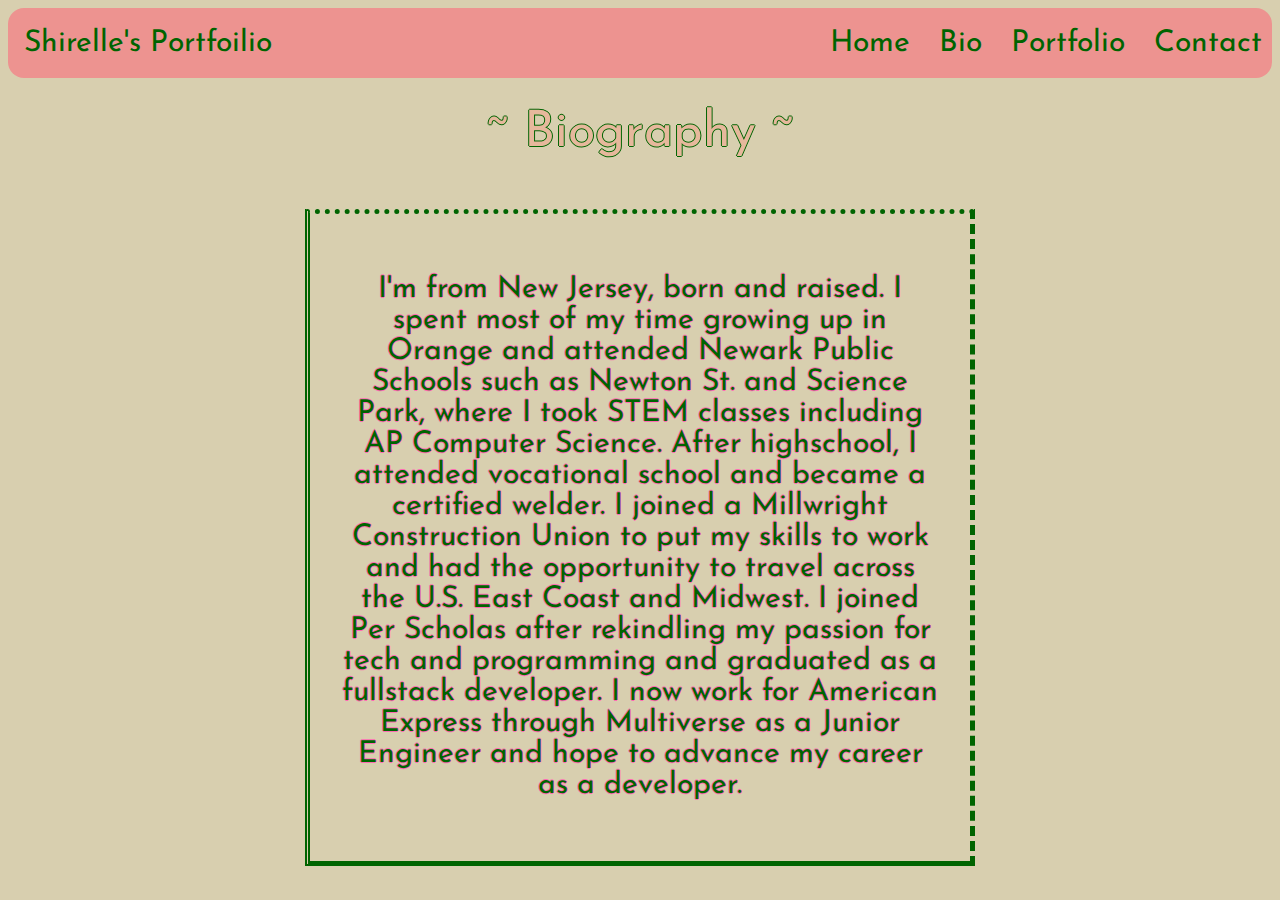
<file: bio.html>
<!DOCTYPE html>
<html lang="en">
<head>
    <meta charset="UTF-8">
    <meta http-equiv="X-UA-Compatible" content="IE=edge">
    <meta name="viewport" content="width=device-width, initial-scale=1.0">
    <title>Bio</title>
    <link rel="stylesheet" href="stylesheet.css">
    <link rel="stylesheet" href="biostyle.css">
</head>
<body>
    <div class="topnav">
        <div id="title">
            Shirelle's Portfoilio
        </div>
        <div class="navItems">
            <a class="items" href="/">Home</a>
            <a class="items" href="/bio.html">Bio</a>
            <a class="items" href="/portfolio.html">Portfolio</a>
            <a class="items" href="/contact.html">Contact</a>
        </div>
    </div>

    <div id="bio_title">~ Biography ~</div>

    <div class="biography">
        <div class="inner_bio">
            <p id="bio">
                I'm from New Jersey, born and raised. I spent most of my time growing up in Orange and attended Newark Public Schools such as Newton St. and Science Park, where I took STEM classes including AP Computer Science. After highschool, I attended vocational school and became a certified welder. I joined a Millwright Construction Union to put my skills to work and had the opportunity to travel across the U.S. East Coast and Midwest. I joined Per Scholas after rekindling my passion for tech and programming and graduated as a fullstack developer. I now work for American Express through Multiverse as a Junior Engineer and hope to advance my career as a developer.
            </p>
        </div>
    </div>

</body>
</html>
</file>
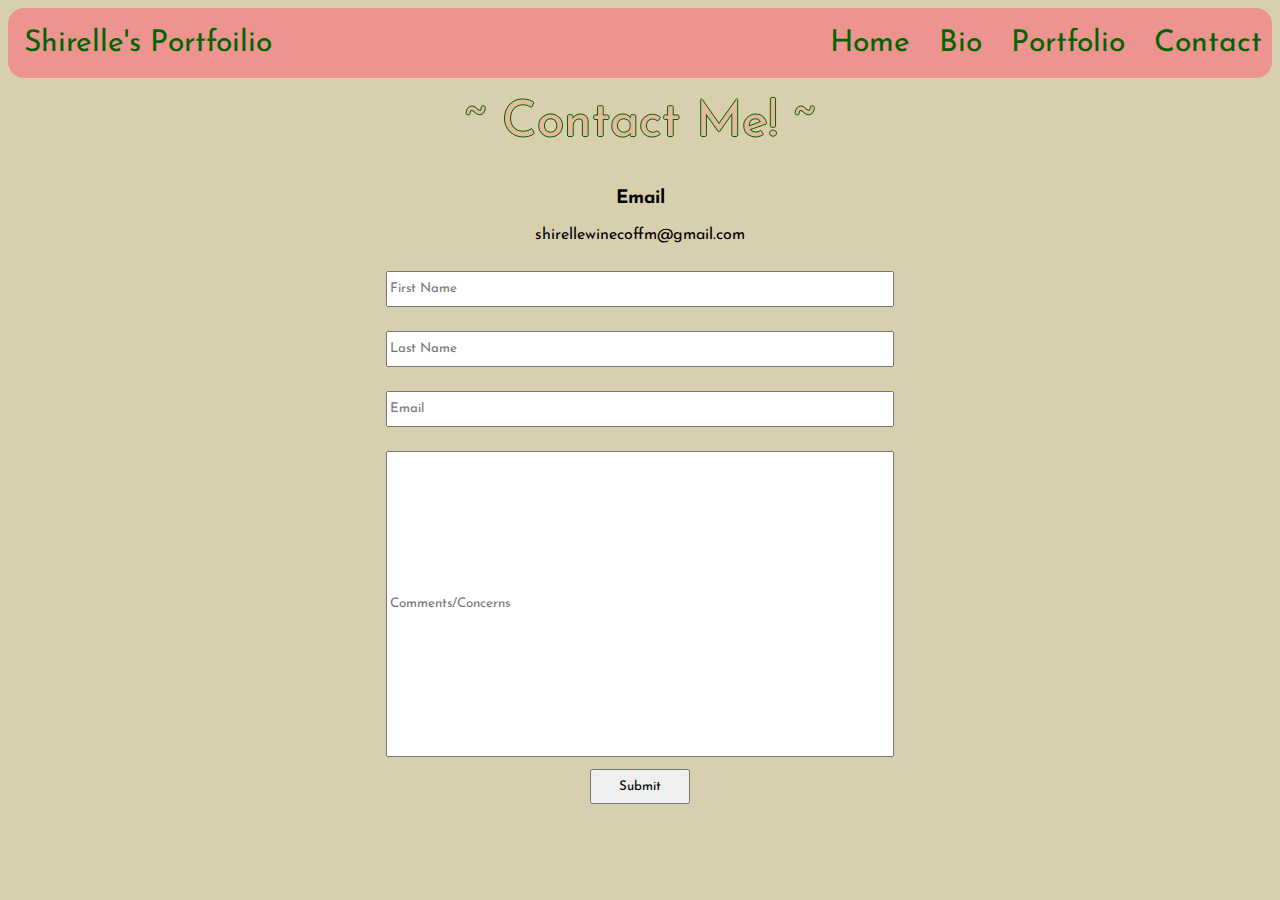
<file: contact.html>
<!DOCTYPE html>
<html lang="en">
<head>
    <meta charset="UTF-8">
    <meta http-equiv="X-UA-Compatible" content="IE=edge">
    <meta name="viewport" content="width=device-width, initial-scale=1.0">
    <title>Contact</title>
    <link rel="stylesheet" href="stylesheet.css">
    <link rel="stylesheet" href="contactstyle.css">
</head>
<body>
    <div class="topnav">
        <div id="title">
            Shirelle's Portfoilio
        </div>
        <div class="navItems">
            <a class="items" href="/">Home</a>
            <a class="items" href="/bio.html">Bio</a>
            <a class="items" href="/portfolio.html">Portfolio</a>
            <a class="items" href="/contact.html">Contact</a>
        </div>
    </div>

    <div id="contact_title">
        ~ Contact Me! ~
    </div>

    <div id="contact-info">
        <h3>Email</h3>
        <p>shirellewinecoffm@gmail.com</p>
    </div>
    <div id="form">
    <form >
        <input class="input" type="text" id="fname" name="fname" placeholder="First Name"><br>
        <input class="input" type="text" id="lname" name="lname" placeholder="Last Name"><br>
        <input class="input" type="text" id="email" name="email" placeholder="Email"><br>
        <input class="input" id="concerns" type="text" id="qa" name="questions" placeholder="Comments/Concerns"><br>
        <div id="button"> <input id="submit" type="submit" value="Submit"> </div>
       
      </form> 
    </div>
</body>
</html>
</file>
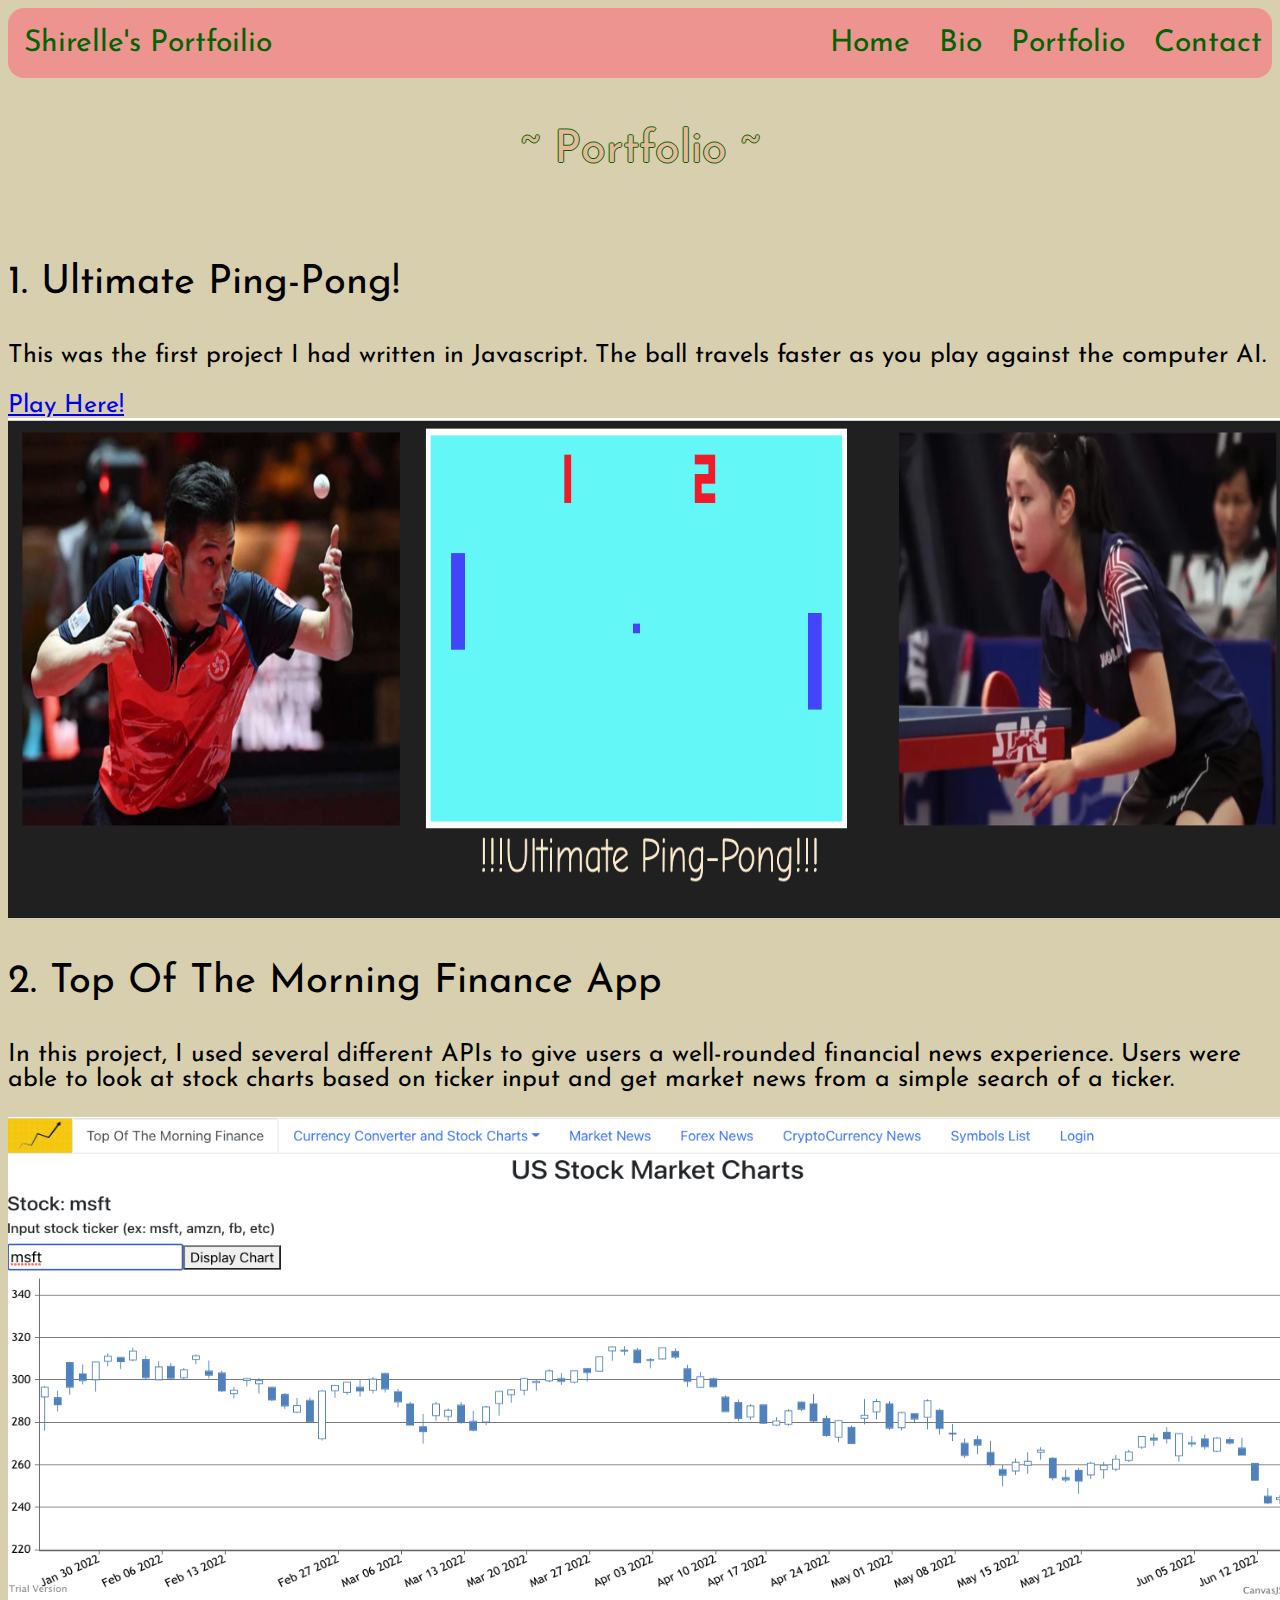
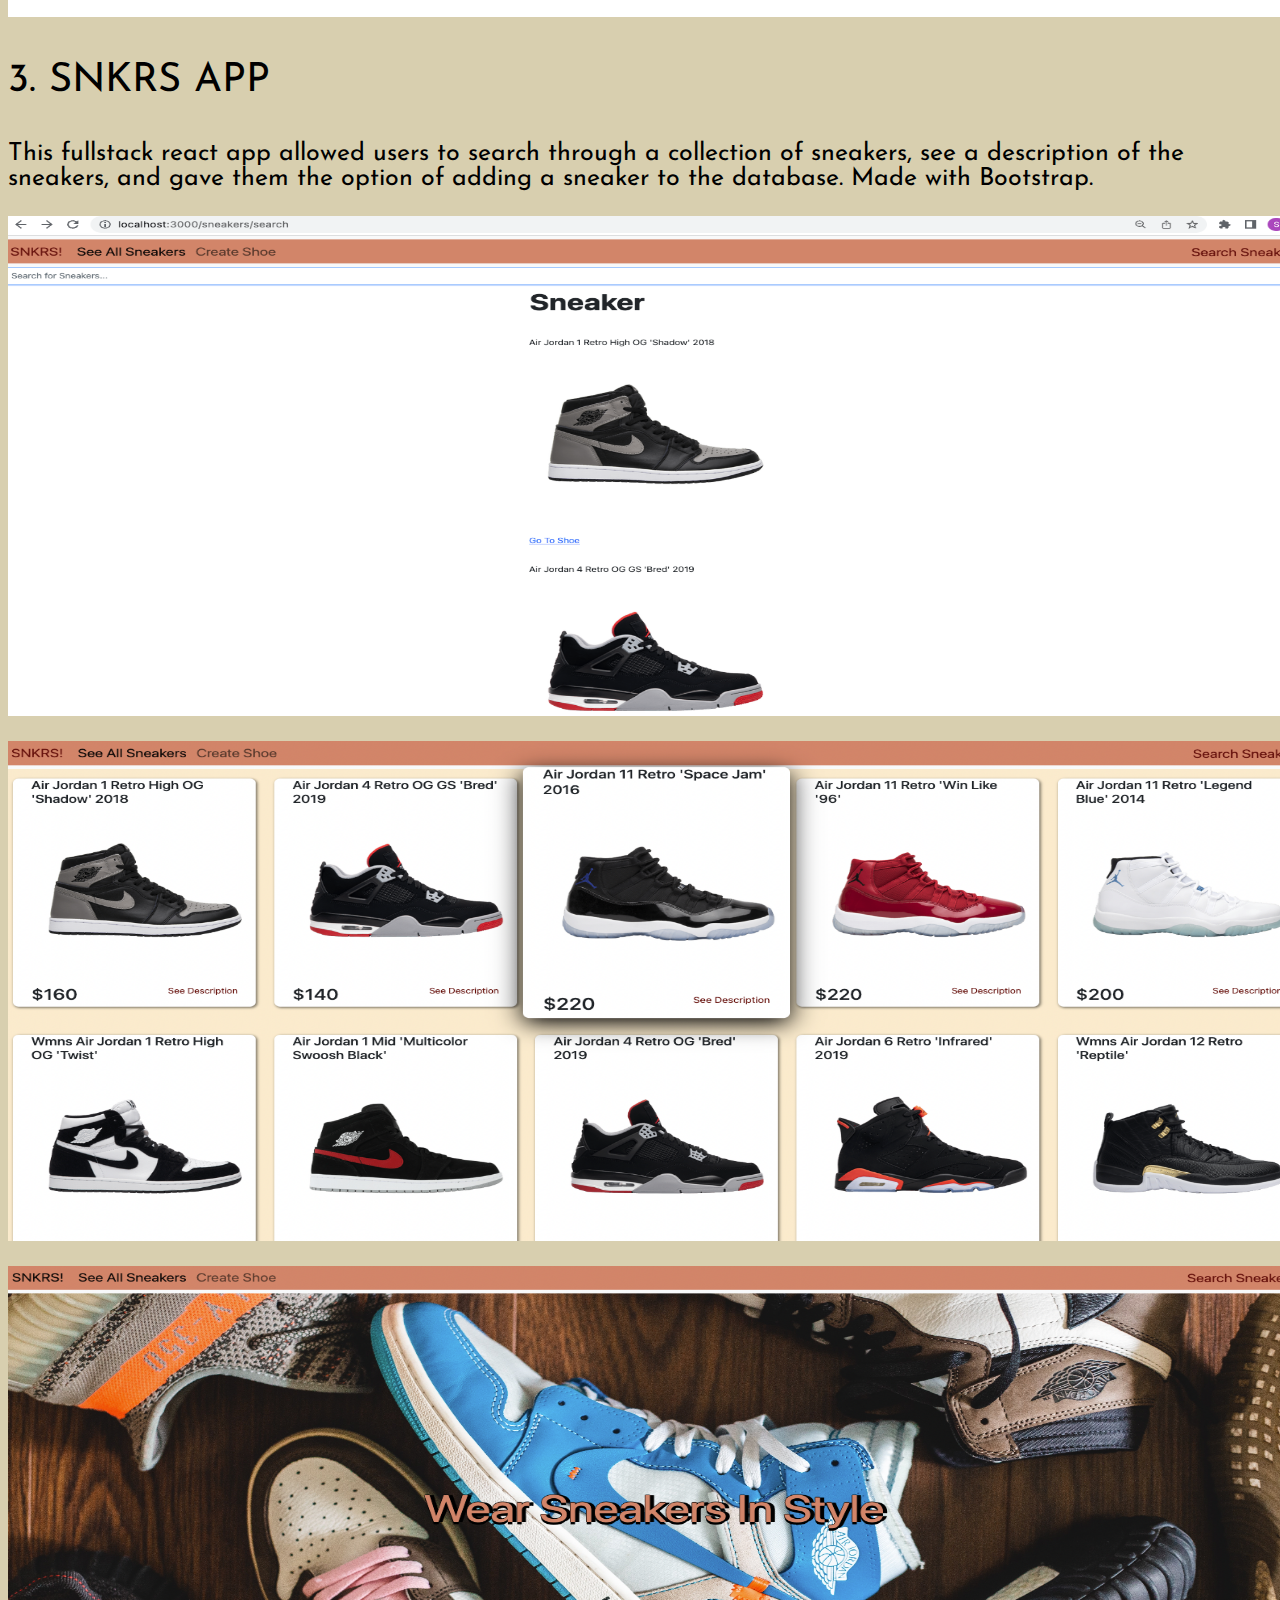
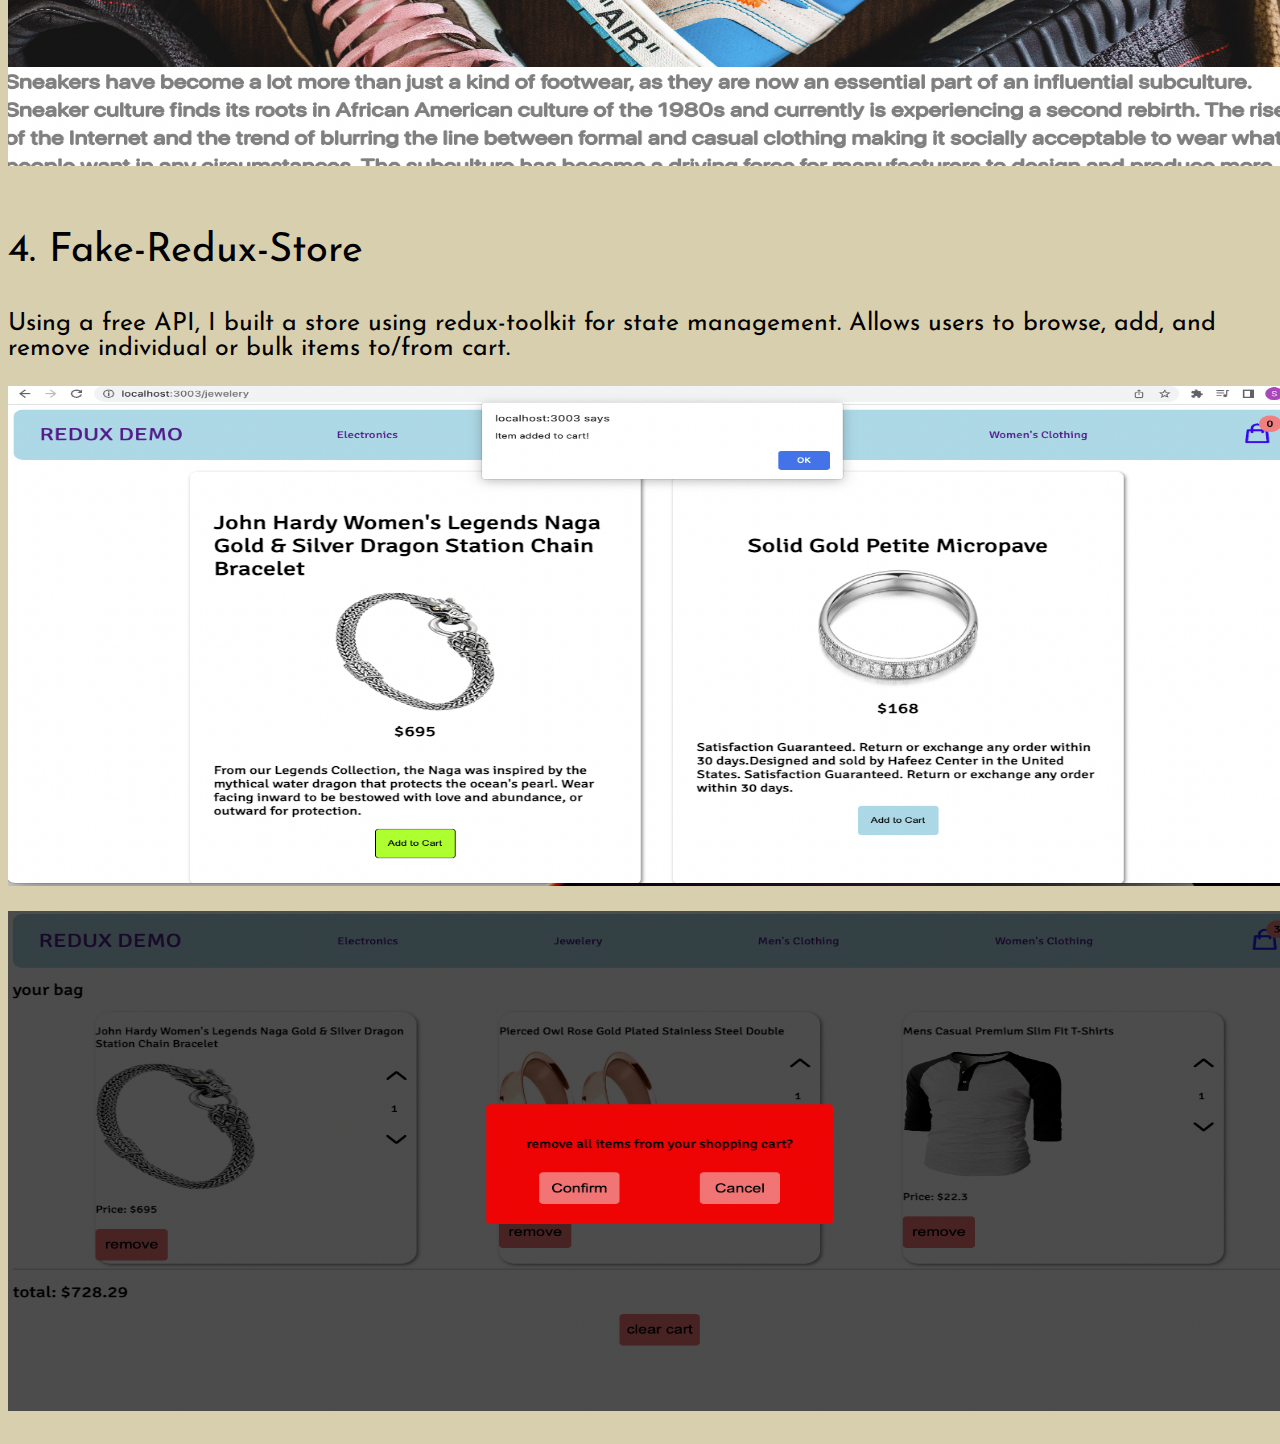
<file: portfolio.html>
<!DOCTYPE html>
<html lang="en">
<head>
    <meta charset="UTF-8">
    <meta http-equiv="X-UA-Compatible" content="IE=edge">
    <meta name="viewport" content="width=device-width, initial-scale=1.0">
    <title>Portfolio</title>
    <link rel="stylesheet" href="stylesheet.css">
    <link rel="stylesheet" href="portstyle.css">
</head>
<body>
    <div class="topnav">
        <div id="title">
            Shirelle's Portfoilio
        </div>
        <div class="navItems">
            <a class="items" href="/">Home</a>
            <a class="items" href="/bio.html">Bio</a>
            <a class="items" href="/portfolio.html">Portfolio</a>
            <a class="items" href="/contact.html">Contact</a>
        </div>
    </div>

        <div id="port_title">~ Portfolio ~</div>

        <p class="project_title">1. Ultimate Ping-Pong!</p>
        <p class="project_description">This was the first project I had written in Javascript. The ball travels faster as you play against the computer AI. </p>
        <a class="project_description" href="https://ecstatic-knuth-bf218a.netlify.app/">Play Here!</a>
        <div id="ping">
            <img id = "pingpong" src="pics/pingpong.png" alt="ping-pong">
        </div>

        <p class="project_title">2. Top Of The Morning Finance App</p>
        <p class="project_description">In this project, I used several different APIs to give users a well-rounded financial news experience. Users were able to look at stock charts based on ticker input and get market news from a simple search of a ticker.</p>
        <img id="totmfapp" src="pics/totmf.png" alt="totmf app">

        <p class="project_title">3. SNKRS APP</p>
        <p class="project_description">This fullstack react app allowed users to search through a collection of sneakers, see a description of the sneakers, and gave them the option of adding a sneaker to the database. Made with Bootstrap. </p>
        <div class="snkrs-app-pics">
            <img id = "snkrspic1" src="pics/snkrspic1.png">
            <img id = "snkrspic2" src="pics/snkrspic2.png">
            <img id = "snkrspic3" src="pics/snkrspic3.png">
        </div>

        <p class="project_title">4. Fake-Redux-Store</p>
        <p class="project_description">Using a free API, I built a store using redux-toolkit for state management. Allows users to browse, add, and remove individual or bulk items to/from cart. </p>
        <div class="snkrs-app-pics">
            <img id = "storepic2" src="pics/storepic2.png">
            <img id = "storepic1" src="pics/storepic1.png">
        </div>
</body>
</html>
</file>
<file: stylesheet.css>
@import url('https://fonts.googleapis.com/css2?family=Josefin+Sans:ital@1&display=swap');

* {
    font-family: 'Josefin Sans', sans-serif;
}

body {
    background-color: #d8cfaf;

}

.topnav {
    background-color: #ed9390;
    border-radius: 1rem;
    height: 70px;
    font-size: 30px;
    display: flex;
    justify-content: space-between;
    align-items: center;
}

#title {
    margin: 1rem;
    color: darkgreen;
}

.items {
    text-decoration: none;
    color: darkgreen;
    padding: 10px;
}
.items:hover{
    background-color: #d8cfaf;
}

/* Parallax */

.parallax {
    /* The image used */
    background-image: url("https://media.wired.com/photos/5cc244c9af643e2f373ebb28/master/pass/Coding-Becomes-Criminal.jpg");

    /* Set a specific height */
    min-height: 400px;

    /* Create the parallax scrolling effect */
    background-attachment: fixed;
    background-position: center;
    background-repeat: no-repeat;
    background-size: cover;
}

#p1 {
    font-size: 30px;
}

/* Home Page */

#title_home {
    text-align: center;
    font-size: 50px;
    color: #e6b89c;
    text-shadow: -1px 0 darkgreen, 0 1px darkgreen, 1px 0 darkgreen, 0 -1px darkgreen;
}

#scroll_down {
    text-align: center;
    color: darkgreen;
    text-shadow: -1px 0 #e6b89c, 0 1px #e6b89c, 1px 0 #e6b89c, 0 -1px #e6b89c;
}

.list {
    display: flex;
    justify-content: space-between;
    width: auto;
    
}

#p2pics{
    width: 500px;
    height: 300px;
}

#p2{
    display: flex;
    align-items: center;
    text-align: center;
    color: darkgreen;
    font-size: 40px;
}
#girl_brainstorming {
    width: 500px;

}

@media screen and (max-width: 775px){
    .items{
        font-size: 15px;
    }
    
    .for_media{
        display: flex;
        flex-direction: column;
    }

    #p2{
        font-size: 12px;
    }

    #p2pics{
        width: 200px;
    }
}
</file>
<file: biostyle.css>
#bio_title{
    text-align: center;
    font-size: 50px;
    color: #e6b89c;
    text-shadow: -1px 0 darkgreen, 0 1px darkgreen, 1px 0 darkgreen, 0 -1px darkgreen;
    padding-top: 30px;
    padding-bottom: 50px;
}

.biography{
    width: 100%;
    display: flex;
    justify-content: center;
}
.inner_bio{
    width: 600px;
    padding: 30px;
    border: 5px;
    border-style: dotted dashed solid double;
    border-color: darkgreen;

}
#bio{
    text-align: center;
    font-size: 30px;
    color: darkgreen;
    text-shadow: -1px 0 hotpink, 0 1px hotpink, 1px 0 hotpink, 0 -1px hotpink;
}
</file>
<file: contactstyle.css>
#contact_title{
    font-size: 50px;
    color: #e6b89c;
    text-shadow: -1px 0 darkgreen, 0 1px darkgreen, 1px 0 darkgreen, 0 -1px darkgreen;
    margin-top: 20px;
    margin-bottom: 40px;
    text-align: center;
}

#form{
    display: flex;
    justify-content: center;
}

.input{
    width: 500px;
    height: 30px; 
    margin: 12px; 
}

#concerns{
    width: 500px;
    height: 300px
}
#submit{
    width: 100px;
    height: 35px;
}

#button{
    display: flex;
    justify-content: center;
}

#contact-info{
    text-align: center;
}
@media screen and (max-width: 775px){
    .input{
        width: 350px;
        margin-left: 50px;
        margin-right: 50px;
        border: 2px solid darkgreen;
    }

    #form{
        display: flex;
        justify-content: center;
        
    }

    #concerns{
        width: 350px;
        height: 300px
    }
}
</file>
<file: portstyle.css>
#port_title{
    font-size: 45px;
    color: #e6b89c;
    text-shadow: -1px 0 darkgreen, 0 1px darkgreen, 1px 0 darkgreen, 0 -1px darkgreen;
    padding: 50px;
    text-align: center;
}

#pingpong{
    width: 1300px;
    height: 500px;
}

.project_title{
    font-size: 40px;
}

.project_description{
    font-size: 25px;
}

#totmfapp{
    width: 1300px;
    height: 500px;
}

.snkrs-app-pics{
    display: flex;
    flex-direction: column;
    justify-content: space-between;
}

#snkrspic1, #snkrspic2, #snkrspic3{
    width: 1300px;
    height: 500px;
    margin-bottom: 25px;
}

#storepic1, #storepic2 {
    width: 1300px;
    height: 500px;
    margin-bottom: 25px;
}
/* Portfolio */

@media screen and (max-width: 775px){
    #pingpong{
        width: 350px; 
        height: 10rem;
    }

    #totmfapp{
        width: 350px;
        height: 10rem;
    }
}
</file>
